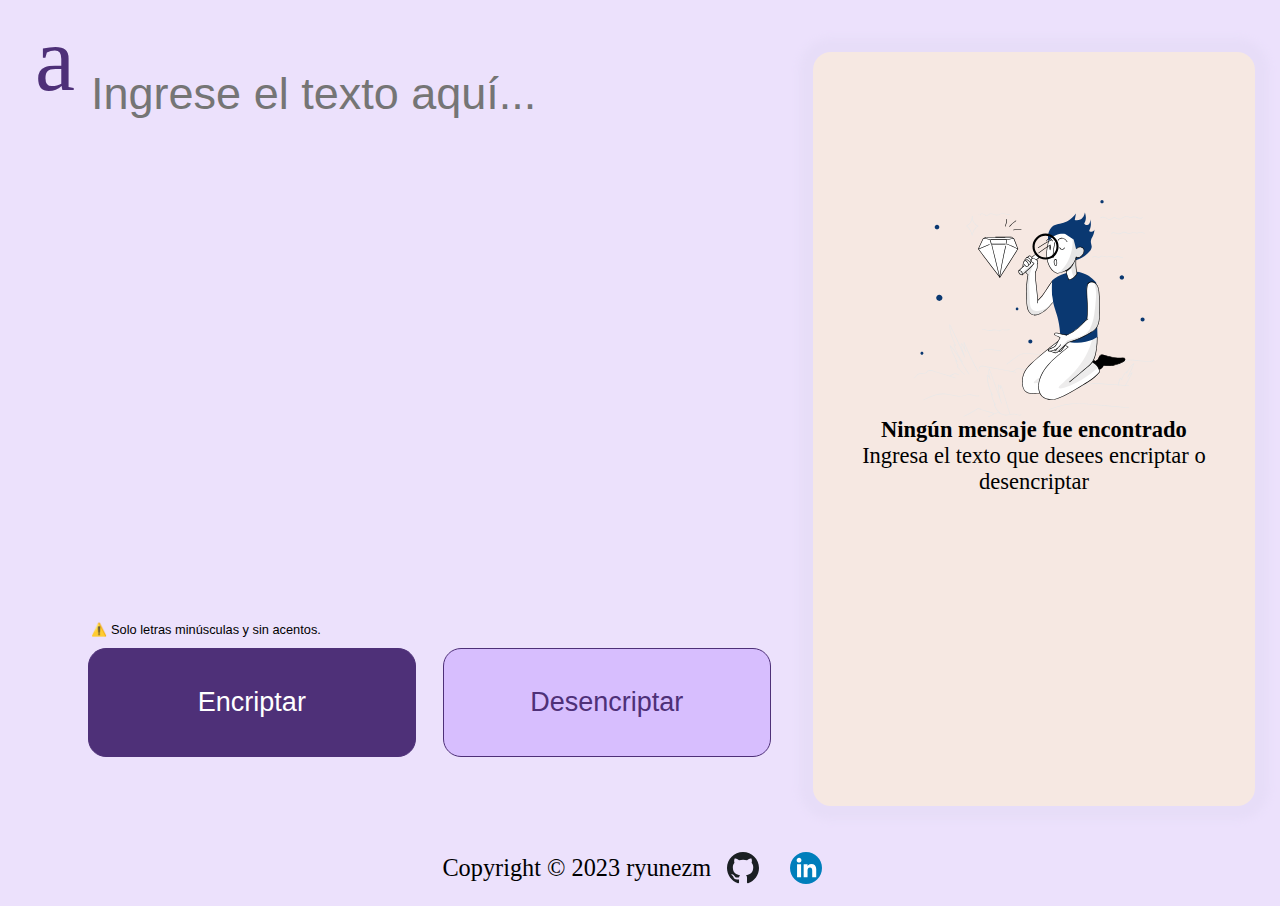
<file: index.html>
<!DOCTYPE html>
<html lang="es">
<head>
    <meta charset='utf-8'>
    <meta content='IE=edge' http-equiv='X-UA-Compatible'>
    <meta content="width=device-width, initial-scale=1.0" name="viewport">
    <title>Text encrypter</title>
    <link href="styles/style.css" rel="stylesheet" type="text/css">
</head>

<body>

<header>
    <div>a</div>
</header>

<div class="flex-container"> <!-- flex-container -->

    <section class="column-1">
        <div class="row-11">
            <label for="target"></label>
            <textarea class="textarea-1" id="target" name="target" placeholder="Ingrese el texto aquí..."></textarea>
        </div>

        <div class="row-12">
            ⚠️ Solo letras minúsculas y sin acentos.
        </div>

        <div class="row-13">
            <button class="button-bottom-1" id="btn-bttm-11">Encriptar</button>
            <button class="button-bottom-1" id="btn-bttm-12">Desencriptar</button>
        </div>
    </section>

    <section class="column-2">
        <div class="row-21" id="warning-message">
            <img alt="warning-message-img" id="warning-message-img" src="images/search.svg">
            <b id="warning-message-title">Ningún mensaje fue encontrado</b>
            <span id="warning-message-text">Ingresa el texto que desees encriptar o desencriptar</span>
        </div>

        <div class="row-22">
            <textarea aria-label="result" class="textarea-2" disabled id="result" name="result"></textarea>
        </div>

        <div class="row-23">
            <button class="button-bottom-2" id="btn-bttm-2">Copiar</button>
        </div>
    </section>
</div>

<footer id="info">
    <div id="info-autor">
        <p>Copyright &copy; 2023 ryunezm</p>

    </div>

    <div id="info-rrss">
        <a class="ref-links" href="https://github.com/ryunezm" target="_blank">
            <img alt="GitHub logo" id="logo-gh" src="images/logo-github.svg">
        </a>
        <a class="ref-links" href="https://www.linkedin.com/in/ryunezm/" target="_blank">
            <img alt="linkedin logo" id="logo-li" src="images/logo-LinkedIn.svg">
        </a>
    </div>
</footer>

<script src='js/main.js'></script>
</body>

</html>
</file>
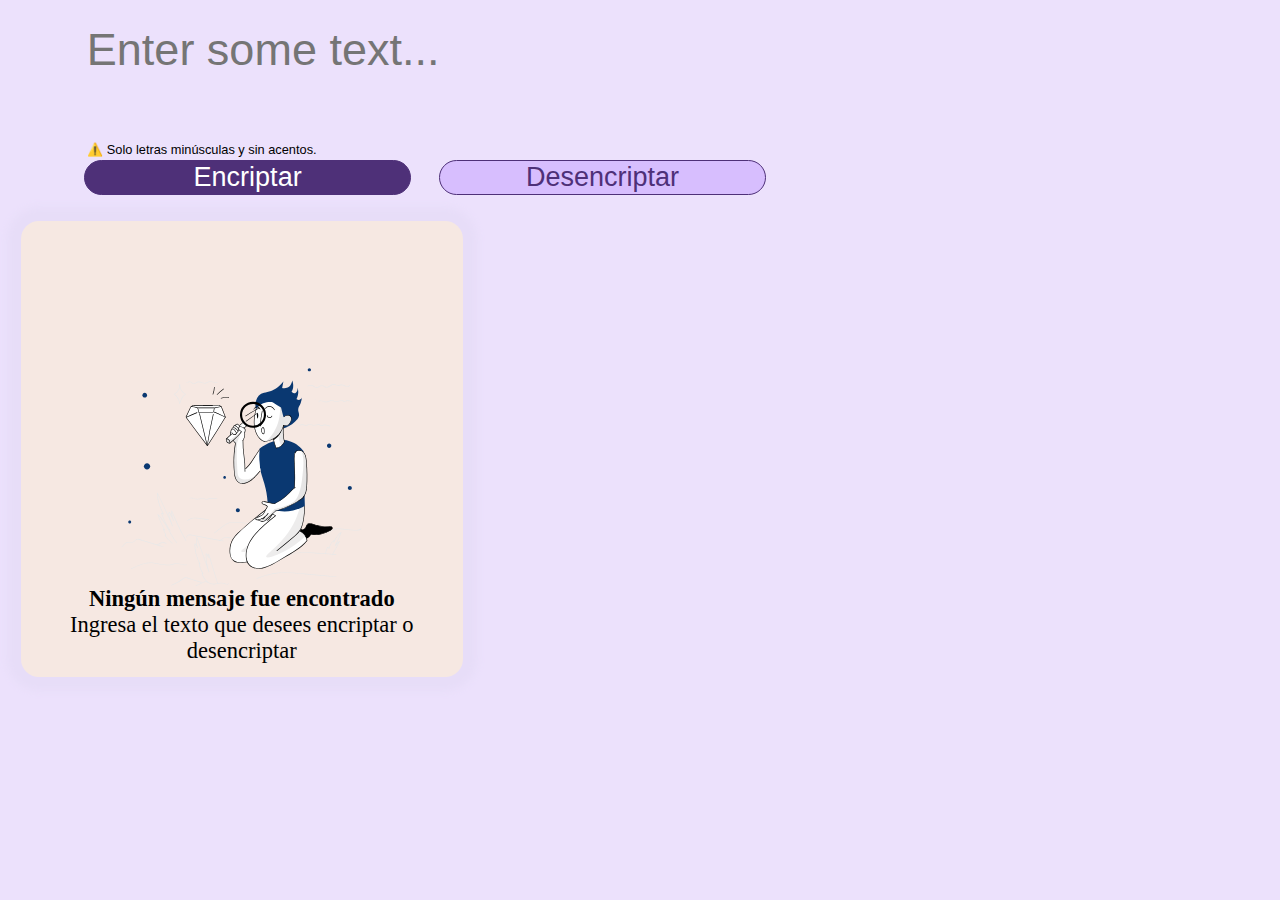
<file: C1.html>
<!DOCTYPE html>
<html lang="es">
<head>
    <meta charset='utf-8'>
    <meta http-equiv='X-UA-Compatible' content='IE=edge'>
    <meta name="viewport" content="width=device-width, initial-scale=1.0">
    <title>Challenge #1: Text encrypter</title>
    <link rel="stylesheet" type="text/css" href="styles/style.css">
</head>

<body>

  <div class="columns"> <!-- flex-container -->
    
    <section class="column-1">
        <div class="row-11">
            <textarea class="textarea-1" name="target" id="target" placeholder="Enter some text..."></textarea>
        </div>
        
        <div class="row-12">
            ⚠️ Solo letras minúsculas y sin acentos.
        </div>

        <div class="row-13">
            <button class="button-bottom-1" id="btn-bttm-11">Encriptar</button>
            <button class="button-bottom-1" id="btn-bttm-12">Desencriptar</button>
        </div>
        
    </section>

    <section class="column-2">
        <div class="row-21" id="warning-message">
            <img src="images/search.svg" alt="" id="warning-message-img">
            <b id="warning-message-title">Ningún mensaje fue encontrado</b>
            <span id="warning-message-text">Ingresa el texto que desees encriptar o desencriptar</span>
        </div>

        <div class="row-22">
            <textarea class="textarea-2" name="result" id="result" aria-label="result" disabled></textarea>
        </div>
        
        <div class="row-23">
            <button class="button-bottom-2" id="btn-bttm-2">Copiar</button>
        </div>
        
    </section>

  </div>
  
  <script src='js/main.js'></script>
</body>

</html>
</file>
<file: styles/style.css>
/* Variables de color */
:root{
    --primary-color: #4E3078;
    --primary-color-light: #ECE1FC;
    --primary-color-light-2: #D7BEFE;
    --secondary-color: #F6E8E2;
}

/* Box-sizing */
*{
    box-sizing: border-box;
}

/* Remueve el efecto de enfoque para el textarea-1 */
*:focus{
    outline: none;
}

body, html{
    background-color:var(--primary-color-light);
    height: 99%;
    font-size: xx-large;
}

/* ______________________________________________________________________ */

/* Estilos para el header */
header{
    display: flex;
    width: 100%;
    height: 5%;
}

header div{
    font-size: 10vh;
    color: var(--primary-color);
    margin-left: 3vh;
}

/* ______________________________________________________________________ */

/* Estilos para el flex-container, llamado columns en este caso */
.flex-container{
    display: flex;
    flex-flow: row wrap;
    justify-content: space-evenly;
    align-items: stretch;
    height: 90%;
    width: 100%;
}

/* Estilos para la columna izquierda y derecha */
.column-1{
    margin: 0 1% 1% 1%;
    width: 60%;
    height: 95%;
    padding: 1% 1% 1% 5%;
}

.column-2{
    background-color: var(--secondary-color);
    box-shadow: 0 0 1vh 1.5vh #E7DDF8;
    border-radius: 2vh;
    padding: 1%;
    margin: 0 1% 1% 1%;
    width: 35%;
    height: 95%;
}

/* Estilos para las filas de la columna izquierda */
.row-11{
    height: 75%;
}

.row-12{
    height: 5%;
    font-size: 1vmax;
    font-family: Verdana, Geneva, Tahoma, sans-serif;
    text-align: left;
    align-content: center;
    padding: 0.5%;
}

.row-13{
    display: flex;
    flex-wrap: wrap;
    align-items: center;
    justify-content: space-between;
    margin: 0 auto;
    height: 15%;
}

/* Estilos para las filas de la columna derecha */
.row-21{
    display: flex;
    flex-flow: column;
    background-color: transparent;
    margin-left: auto;
    margin-right: auto;
    height: 100%;
    width: 100%;
    text-align: center;
    font-size: 2.5vh;
    transition: opacity 1s ease;
}

.row-22{
    display: none;
    height: 80%;
 }

.row-23{
    display: none;
    flex-flow: row wrap;
    align-items: center;
    justify-content: center;
    margin: 0 auto;
    height: 15%;
}

/* Estilos para el textarea de la izquierda */
.textarea-1{
    background-color:transparent;
    border-color: transparent;
    font-family: Verdana, Geneva, Tahoma, sans-serif;
    font-size: 5vh;
    color: var(--primary-color);
    height: 95%;
    width: 100%;
    resize: none;
}

/* Estilos para el textarea de la derecha */
.textarea-2{
    background-color: transparent;
    border-color: transparent;
    font-family: Verdana, Geneva, Tahoma, sans-serif;
    font-size: 4vh;
    height: 95%;
    width: 100%;
    resize: none;
}

/* Estilos para los botones de la izquierda */
.button-bottom-1{
    background-color: var(--primary-color);
    font-family: Verdana, Geneva, Tahoma, sans-serif;
    font-size: 3vh;
    color: white;
    text-align: center;
    width: 48%;
    height: 100%;
    border-radius: 2vh;
    border: 0.2vh solid var(--primary-color);
    cursor:pointer;
}

.button-bottom-1:active{
    transform: translatey(4%);
}

/* Estilos para los botones de la derecha */
.button-bottom-2{
    background-color: transparent;
    font-family: Verdana, Geneva, Tahoma, sans-serif;
    font-size: 3vh;
    text-align: center;
    color: var(--primary-color);
    width: 100%;
    height: 100%;
    border-radius: 2vh;
    border: 0.2vh solid var(--primary-color);
    transition: ease-in-out;
}

.button-bottom-2:active{
    transform: translateY(4%);
}

/* Estilo para el botón "desencriptar" */
#btn-bttm-12{
    background-color: var(--primary-color-light-2);
    color: var(--primary-color);
}

/* Estilo para el botón "copiar" */
#btn-bttm-2{
    display: none;
}

/* Estilo para imagen de la niña con la lupa */
#warning-message-img{
    align-items: center;
    justify-content: center;
    margin-top: 15vh;
    height: 17vmax;
}

/* Estilo del footer */
#info{
    display: flex;
    flex-direction: row;
    width: 100%;
    height: 5%;
    justify-content: center;
    align-items: center;
}

#info-autor{
    display: flex;
    font-size: 2.7vh;
    /* height: 100%; */
}

#info-rrss{
    display: flex;
    justify-content: center;
    align-items: center;
    height: 100%;
    width: 10%;
}

.ref-links{
    display: flex;
    height: 100%;
    width: 100%;
    align-items: center;
    justify-content: center;
    font-size: 1.5vh;
}

#logo-gh{
    display: flex;
    width: 50%;
}

#logo-li{
    display: flex;
    width: 50%;
}

/* __________________________________________________________________________ */

/* Estilos por si la pantalla está en orientación "portrait" */
@media (orientation: portrait){
    .flex-container{
        display: flex;
        flex-flow: column;
        align-items: stretch;
    }

    .column-1{
        width: 98%;
        height: 70%;
        padding: 2%;
    }

    .column-2{
        width: 98%;
        height: 30%;
        padding: 2%;
    }

    .row-11{
        padding-top: 15%;
        height: 85%;
    }

    .row-12{
        height: 5%;
        font-size: 1.8vh;
        font-family: Verdana, Geneva, Tahoma, sans-serif;
        text-align: left;
        align-content: center;
        padding: 0.5%;
    }

    .row-13{
        display: flex;
        flex-wrap: wrap;
        align-items: center;
        justify-content: space-between;
        margin: 0 auto;
        height: 7vh;
    }

    .row-22{
        height: 75%;
    }

    .row-23{
        display: flex;
        flex-flow: row wrap;
        align-items: center;
        justify-content: center;
        margin: 0 auto;
        height: 7vh;
    }

    #warning-message-img{
        display: none;
    }

    .textarea-1{
        font-family: Verdana, Geneva, Tahoma, sans-serif;
        font-size: 3vh;
        height: 98%;
        width: 100%;
        resize: none;
    }
    
    .textarea-2{
        font-family: Verdana, Geneva, Tahoma, sans-serif;
        font-size: 2vh;
        height: 95%;
        width: 100%;
        resize: none;
    }

    .button-bottom-1{
        font-family: Verdana, Geneva, Tahoma, sans-serif;
        font-size: 2vh;
        width: 48%;
        height: 6vh;
        border-radius: 15px;
    }
    
    .button-bottom-2{
        font-family: Verdana, Geneva, Tahoma, sans-serif;
        font-size: 2vh;
        width: 100%;
        height: 6vh;
        border-radius: 15px;
    }

    footer #info-autor{
        font-size: 2vh;
    }
}

/* __________________________________________________________________________ */
/* Estilos para celulares con un aspect-ratio máximo de 2.45 */
@media screen and (max-aspect-ratio: 245/100) and (orientation: portrait){
    
    .column-1{
        display: flex;
        flex-direction: column;
        width: 98%;
        height: 70%;
        padding: 2%;
    }

    .row-12{
        font-size: 1.5vh;
        height: auto;
    }

    .row-13{
        display: flex;
        flex-flow: column wrap;
        height: 30%;
        width: 100%;
        align-items: center;
        justify-content: space-evenly;
    }

    .button-bottom-1{
        width: 100%;
        height: 5.5vh;
    }

    .button-bottom-2{
        width: 100%;
    }

    .row-21{
        margin-left: auto;
        margin-right: auto;
        height: 100%;
        width: 100%;
        text-align: center;
        justify-content: center;
        font-size: 2.5vh;
    }
}
</file>
